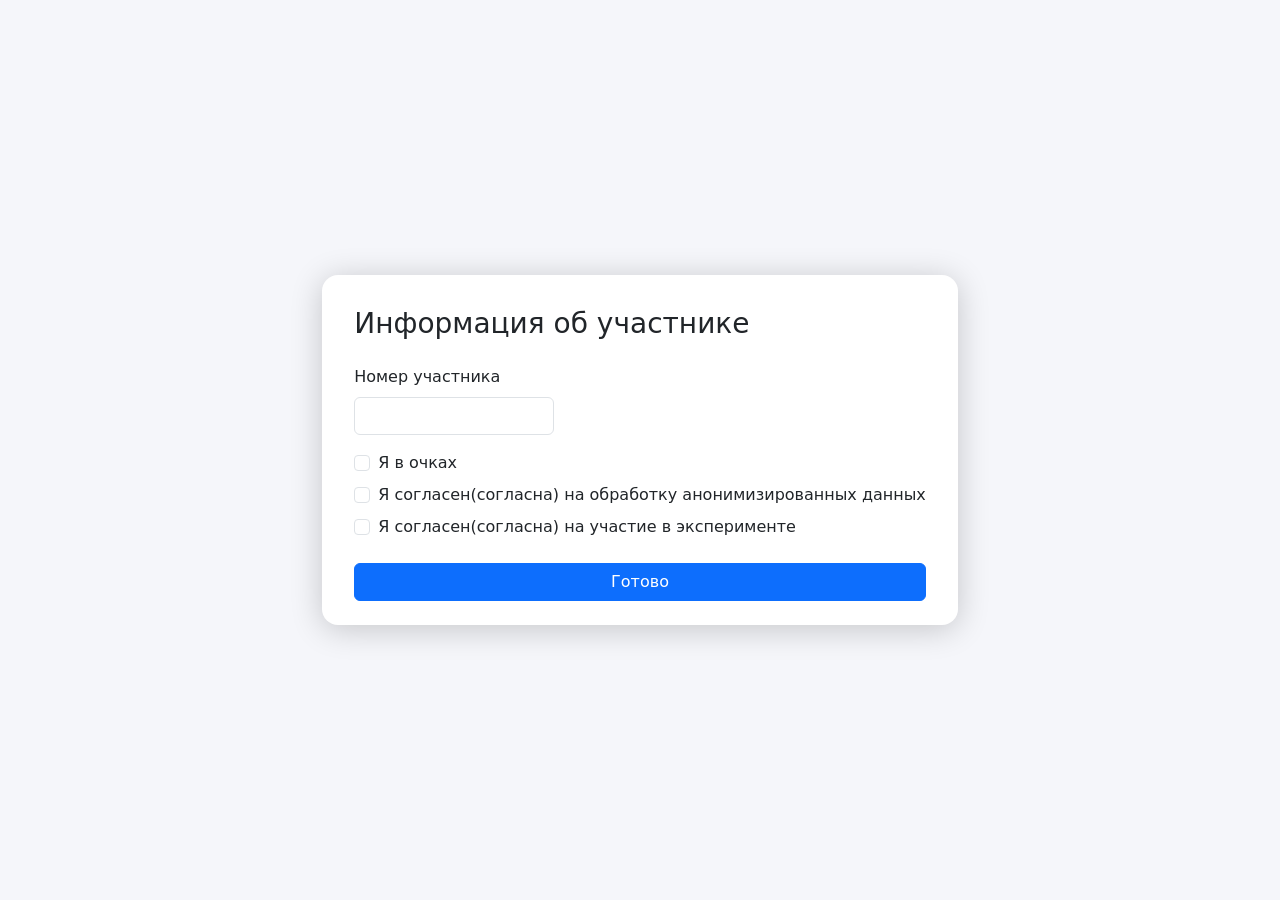
<file: participant.html>
<!DOCTYPE html>
<html lang="ru">
<head>
  <meta charset="UTF-8">
  <meta name="viewport" content="width=device-width, initial-scale=1.0">
  <title>Участник эксперимента</title>
  <link href="https://cdn.jsdelivr.net/npm/bootstrap@5.1.3/dist/css/bootstrap.min.css" rel="stylesheet">
  <style>
    body { background: #f5f6fa; }
    .centered-form { min-height: 100vh; display: flex; align-items: center; justify-content: center; }
    .form-box { background: #fff; padding: 32px 32px 24px 32px; border-radius: 16px; box-shadow: 0 4px 32px #0003; min-width: 320px; max-width: 90vw; }
  </style>
</head>
<body>
  <div class="centered-form">
    <form id="participantForm" class="form-box">
      <h3 style="margin-top:0;margin-bottom:24px;">Информация об участнике</h3>
      <div class="mb-3">
        <label for="participantNumber" class="form-label">Номер участника</label>
        <input type="text" class="form-control" id="participantNumber" required autocomplete="off" style="max-width:200px;">
      </div>
      <div class="form-check mb-2">
        <input class="form-check-input" type="checkbox" id="glassesCheck">
        <label class="form-check-label" for="glassesCheck">Я в очках</label>
      </div>
      <div class="form-check mb-2">
        <input class="form-check-input" type="checkbox" id="consentDataCheck" required>
        <label class="form-check-label" for="consentDataCheck">Я согласен(согласна) на обработку анонимизированных данных</label>
      </div>
      <div class="form-check mb-4">
        <input class="form-check-input" type="checkbox" id="consentExperimentCheck" required>
        <label class="form-check-label" for="consentExperimentCheck">Я согласен(согласна) на участие в эксперименте</label>
      </div>
      <button type="submit" class="btn btn-primary w-100">Готово</button>
    </form>
  </div>
  <script>
    document.getElementById('participantForm').addEventListener('submit', function(e) {
      e.preventDefault();
      const participantNumber = document.getElementById('participantNumber').value.trim();
      const glasses = document.getElementById('glassesCheck').checked;
      const consentData = document.getElementById('consentDataCheck').checked;
      const consentExperiment = document.getElementById('consentExperimentCheck').checked;
      if (!participantNumber || !consentData || !consentExperiment) {
        alert('Пожалуйста, заполните все обязательные поля и дайте согласия.');
        return;
      }
      localStorage.setItem('participantInfo', JSON.stringify({ participantNumber, glasses, consentData, consentExperiment }));
      window.location.href = 'index.html';
    });
  </script>
</body>
</html>
</file>
